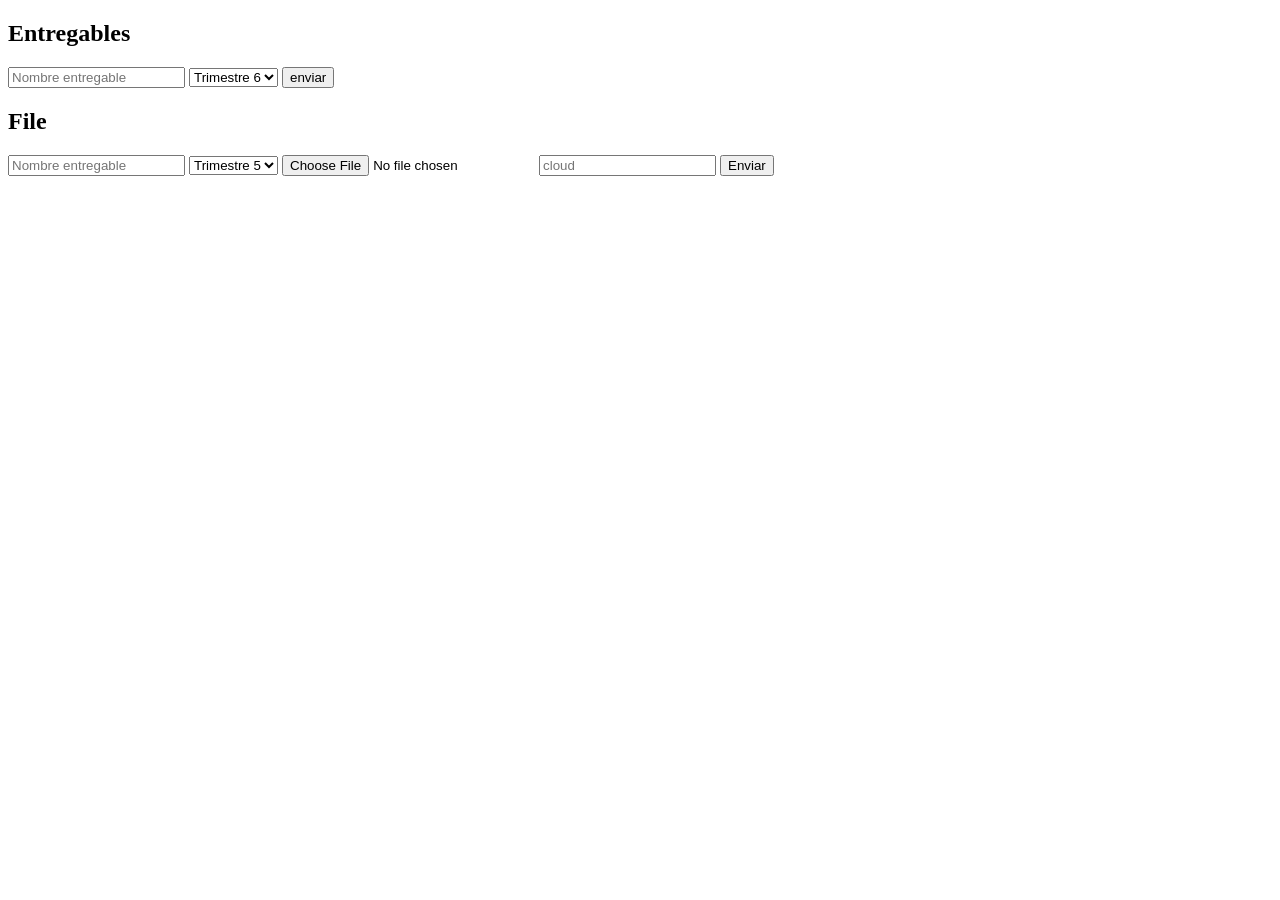
<file: files.html>
<!DOCTYPE html>
<html lang="en">
<head>
    <meta charset="UTF-8">
    <meta http-equiv="X-UA-Compatible" content="IE=edge">
    <meta name="viewport" content="width=device-width, initial-scale=1.0">
    <title>Document</title>
</head>
<body>
    <h2>Entregables</h2>
    <form action="./pres_entregable_store.php" method="post">
        <input type="text" name="entregable" id="name-entregable" placeholder="Nombre entregable">
        <select name="trim" id="trim">
            <option value="6">Trimestre 6</option>
            <option value="5">Trimestre 5</option>
            <option value="4">Trimestre 4</option>
            <option value="3">Trimestre 3</option>
            <option value="2">Trimestre 2</option>
            <option value="1">Trimestre 1</option>
        </select>
        <input type="submit" value="enviar">
    </form>
    <h2>File</h2>
    <form action="./pres_file_store.php" method="post" enctype="multipart/form-data">
        <input type="text" name="name-file" id="" placeholder="Nombre entregable">
        <select name="trim" id="trim">
            <option value="5">Trimestre 5</option>
            <option value="4" hidden>Trimestre 4</option>
            <option value="3" hidden>Trimestre 3</option>
            <option value="6">Trimestre 6</option>
            <option value="2" hidden>Trimestre 2</option>
            <option value="1" hidden>Trimestre 1</option>
        </select>
        <input type="file" name="file" id="">
        <input type="url" name="cloud" id="" placeholder="cloud">
        <input type="submit" value="Enviar">
    </form>
</body>
</html>
</file>
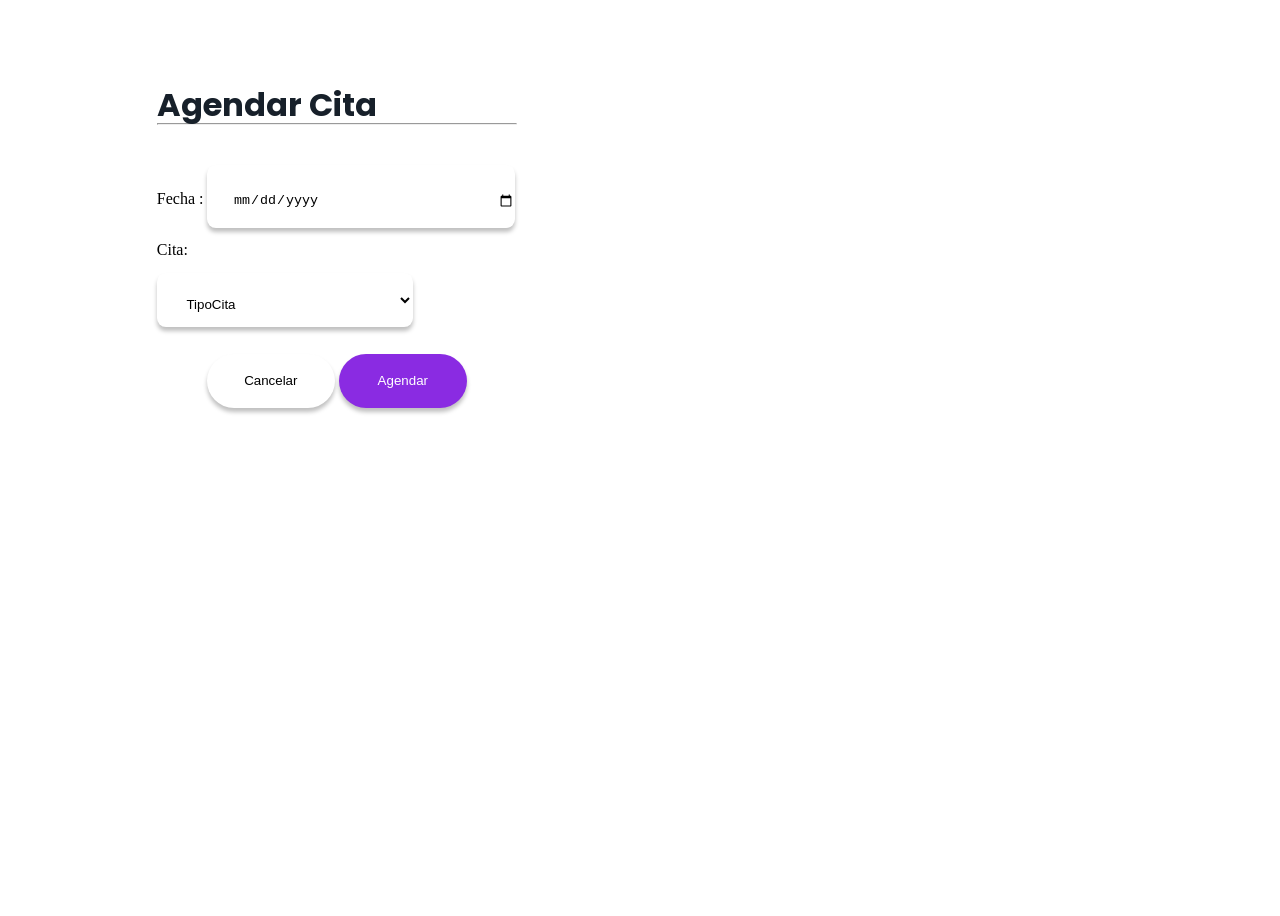
<file: vAnterior/TRIMESTRE III/V1/arca/agendar_cita.html>
<!DOCTYPE html>
<html>
<head>
    <title>Introducción formularios web</title>
    <meta charset="utf-8"/>
    <meta name="description" content="Un formulario sirve para enviar datos a otra página que los recoge para usarlos o almacenarlos."/>
    <link rel="stylesheet" href="./css/agendar_cita.css"> 
    <style>

    </style>

</head>
<body><div class="container">
        <div class="login-content">
            <form action="">
               <h2>Agendar Cita<span style="color: #483D8B; font-size: 50px;"></span></h2> 
               <hr>
               <br>
                <div class="input-div one">
                    <div class="div">
                        <label for="fecha">Fecha : <input type="date" placeholder="Fecha de radicacion"></label>
                    </div>
                    <form action="">
                    <label for="Cita">Cita:</label> 
                    <br>   
                    <select name="TipoCita" required>
                    <option value="">TipoCita</option>
                    <option value="PS">Psicologia</option>
                    <option value="CL">Control</option>
                    <option value="TP">Terapia</option>
                </select>
    <div class="contendores " style="text-align: center;">
    <input type="button" class="Btn" value="Cancelar">
    <input type="button" class="Btn2" value="Agendar">
</div>
</form>

</body>
</html>
</file>
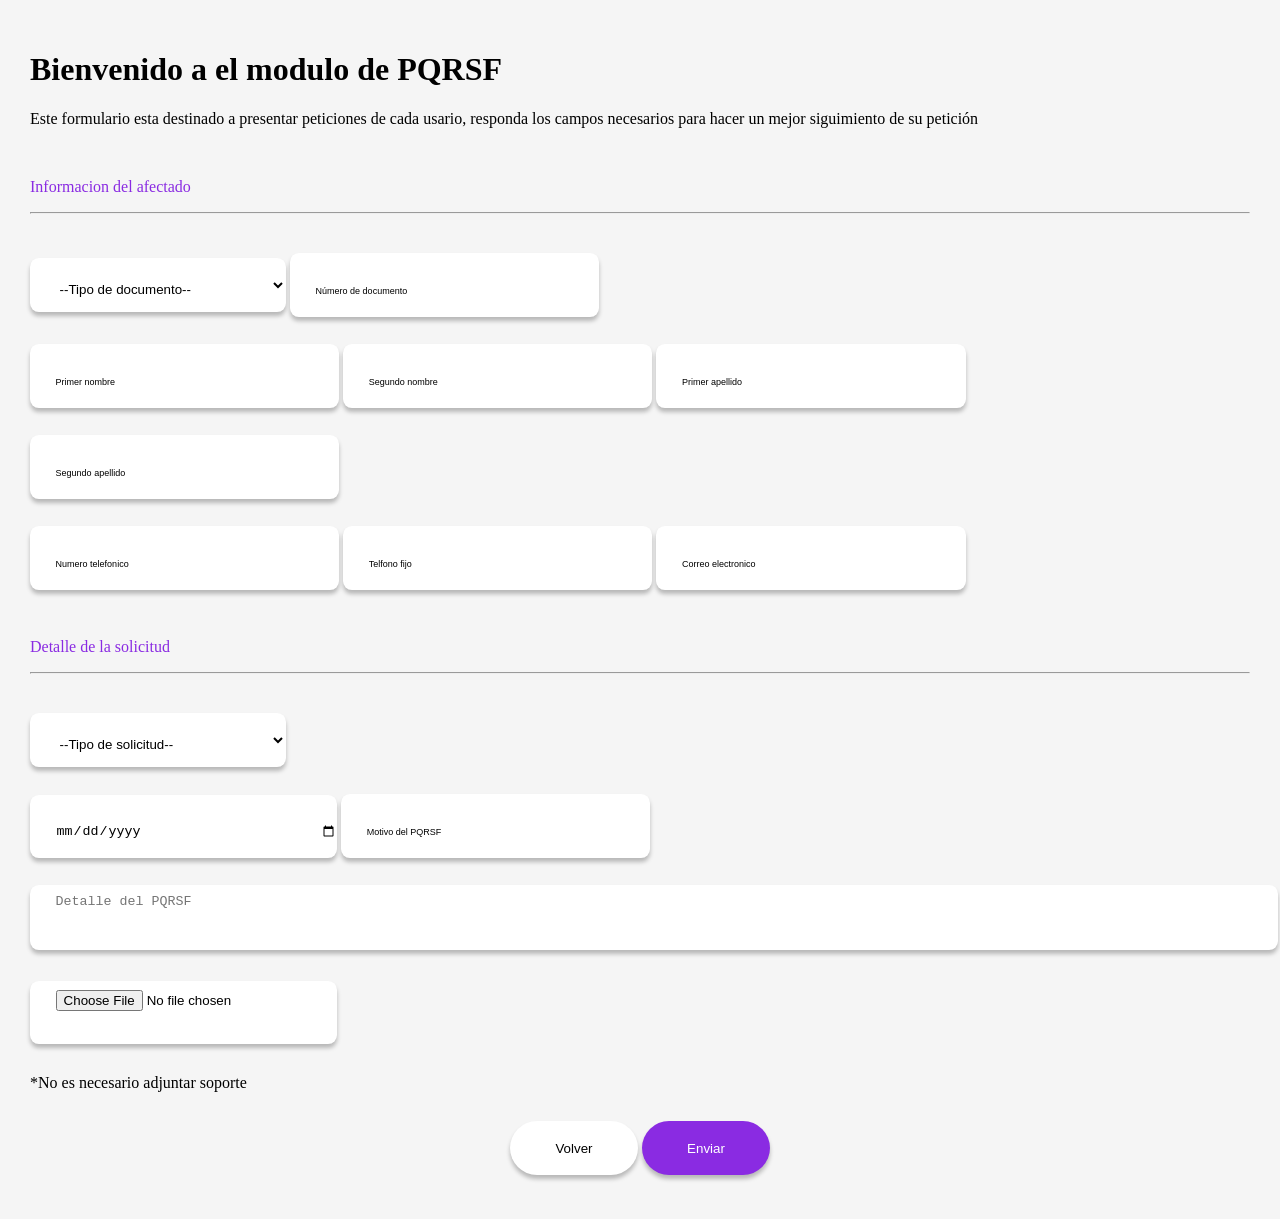
<file: vAnterior/TRIMESTRE III/V1/arca/formPqrsf.html>
<!DOCTYPE html>
<html lang="es">

<head>
    <meta charset="UTF-8">
    <meta http-equiv="X-UA-Compatible" content="IE=edge">
    <meta name="viewport" content="width=}, initial-scale=1.0">
    <title>Document</title>
    <link rel="stylesheet" href="./css/pqrs.css">
    <link rel="stylesheet" href="./css/main.css" />
    <link rel="shortcut icon" href="./assets/img/Logos/Logo TEXT.svg">
</head>

<body>
    <form method="post" action="./model/modelPqrsf.php">
        <div class="contenedor">
            <h1>Bienvenido a el modulo de PQRSF</h1>
            <p>Este formulario esta destinado a presentar peticiones de cada usario, responda los campos necesarios para hacer un mejor siguimiento de su petición</p>
            <br>
            <p class="txtColor">Informacion del afectado</p>
            <hr>
            <br>
            <div class="contendores">
                <select name="tp_documento" required>
                <option disabled selected>--Tipo de documento--</option>
                <option value="">Texto de prueba</option>
            </select>
                <input type="text" name="n_document" placeholder="Número de documento" required>
            </div>
            <div class="contendores">
                <input type="text" name="pr_name" placeholder="Primer nombre" required>
                <input type="text" name="sg_name" placeholder="Segundo nombre" required>
                <input type="text" name="pr_apellido" placeholder="Primer apellido" required>
                <input type="text" name="sg_apellido" placeholder="Segundo apellido" required>
            </div>
            <div class="contendores">
                <input type="text" name="n_telefonico" placeholder="Numero telefonico" required>
                <input type="text" name="tl_fijo" placeholder="Telfono fijo" required>
                <input type="email" name="cr_electronicos" placeholder="Correo electronico" required>
            </div>
            <br>
            <p class="txtColor">Detalle de la solicitud</p>
            <hr>
            <br>
            <div class="contendores">
                <select name="tp_solicitud" required>
                <option disabled selected>--Tipo de solicitud--</option>

                <option value=""></option>
            </select>
            </div>
            <div class="contendores">
                <input type="date" name="fc_radicacion" placeholder="Fecha de radicacion" required>
                <input type="text" name="fc_motivo" placeholder="Motivo del PQRSF" required>
            </div>
            <div class="contendores">
                <textarea rows="" cols="" name="fc_detalle" placeholder="Detalle del PQRSF" class="textArea" required></textarea>
            </div>
            <div class="contendores">
                <input type="file" name="archivo" placeholder="Adjuntar archivos*" required>
                <p>*No es necesario adjuntar soporte</p>
            </div>
            <div class="contendores" style="text-align: center;">
                <input type="button" name="Volver" class="Btn" value="Volver">
                <input type="submit" name="Enviar" class="Btn2" value="Enviar">
            </div>

        </div>
    </form>

</body>

</html>
</file>
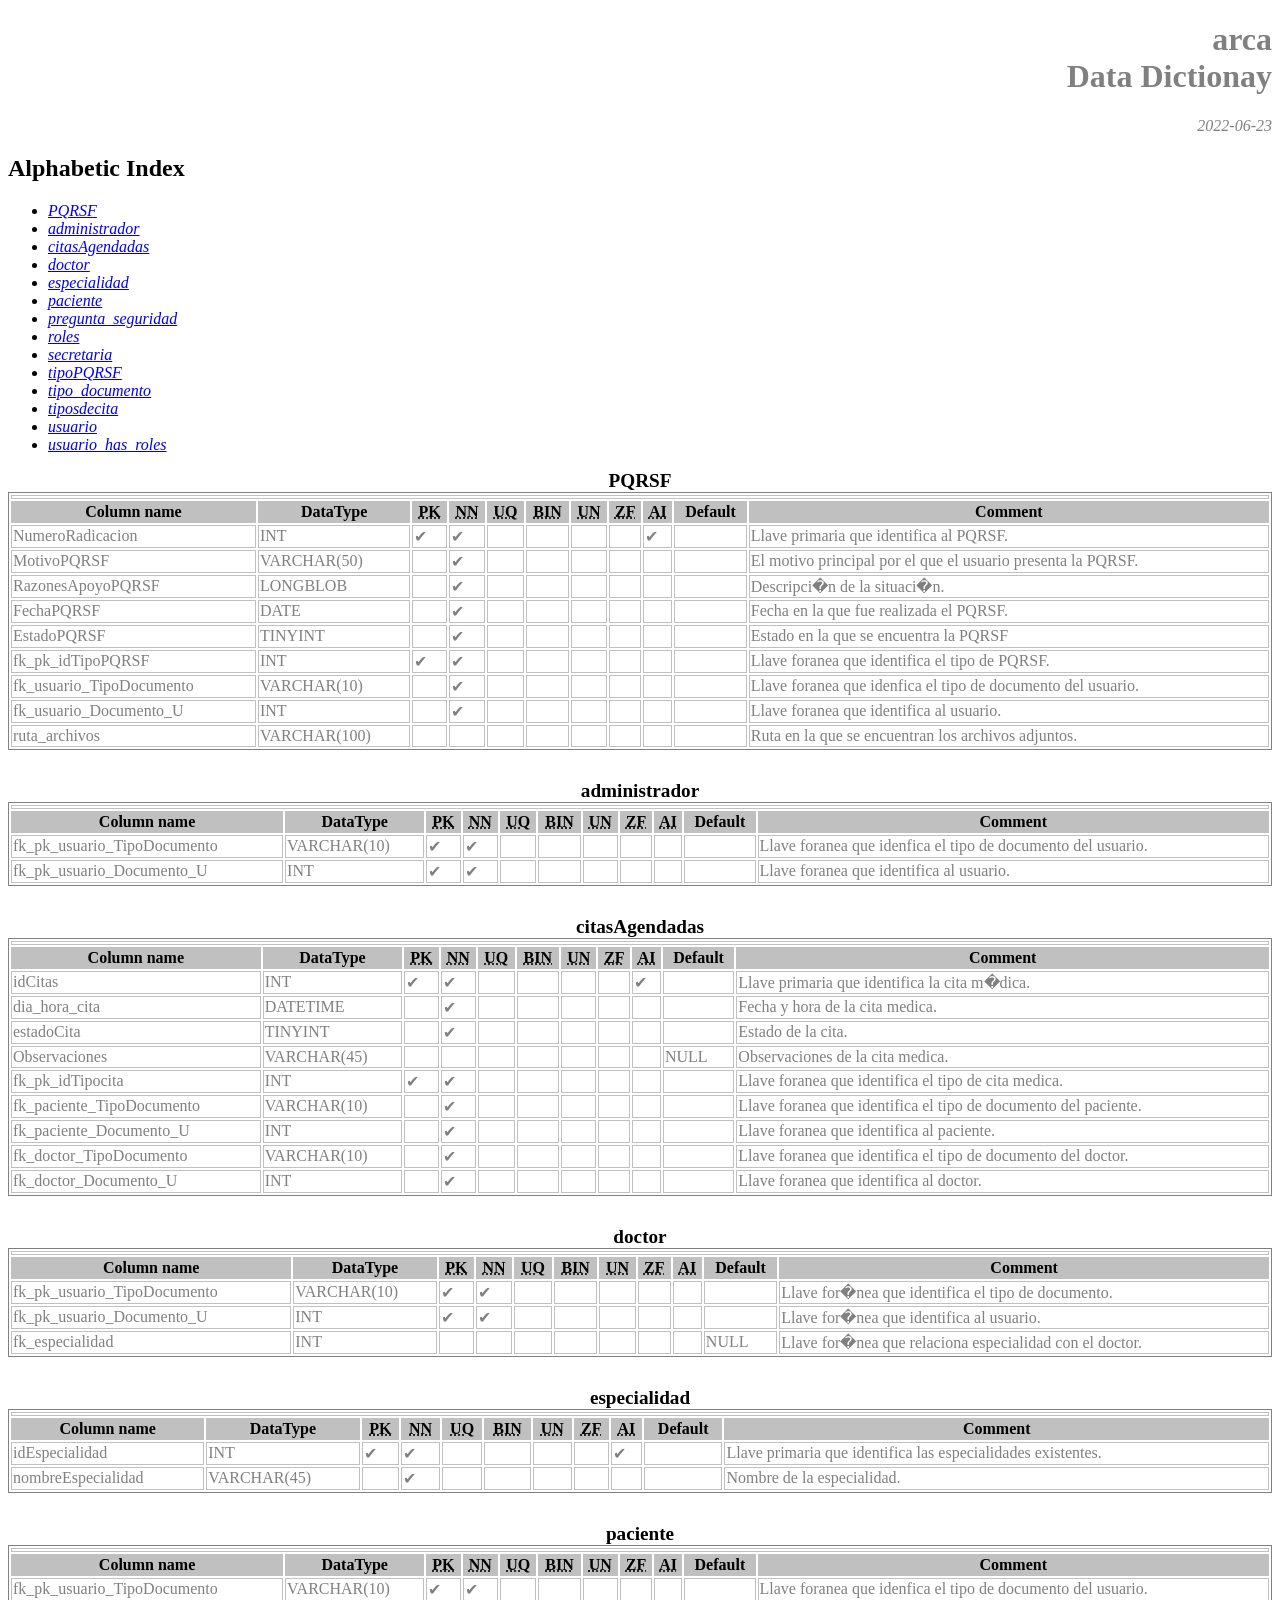
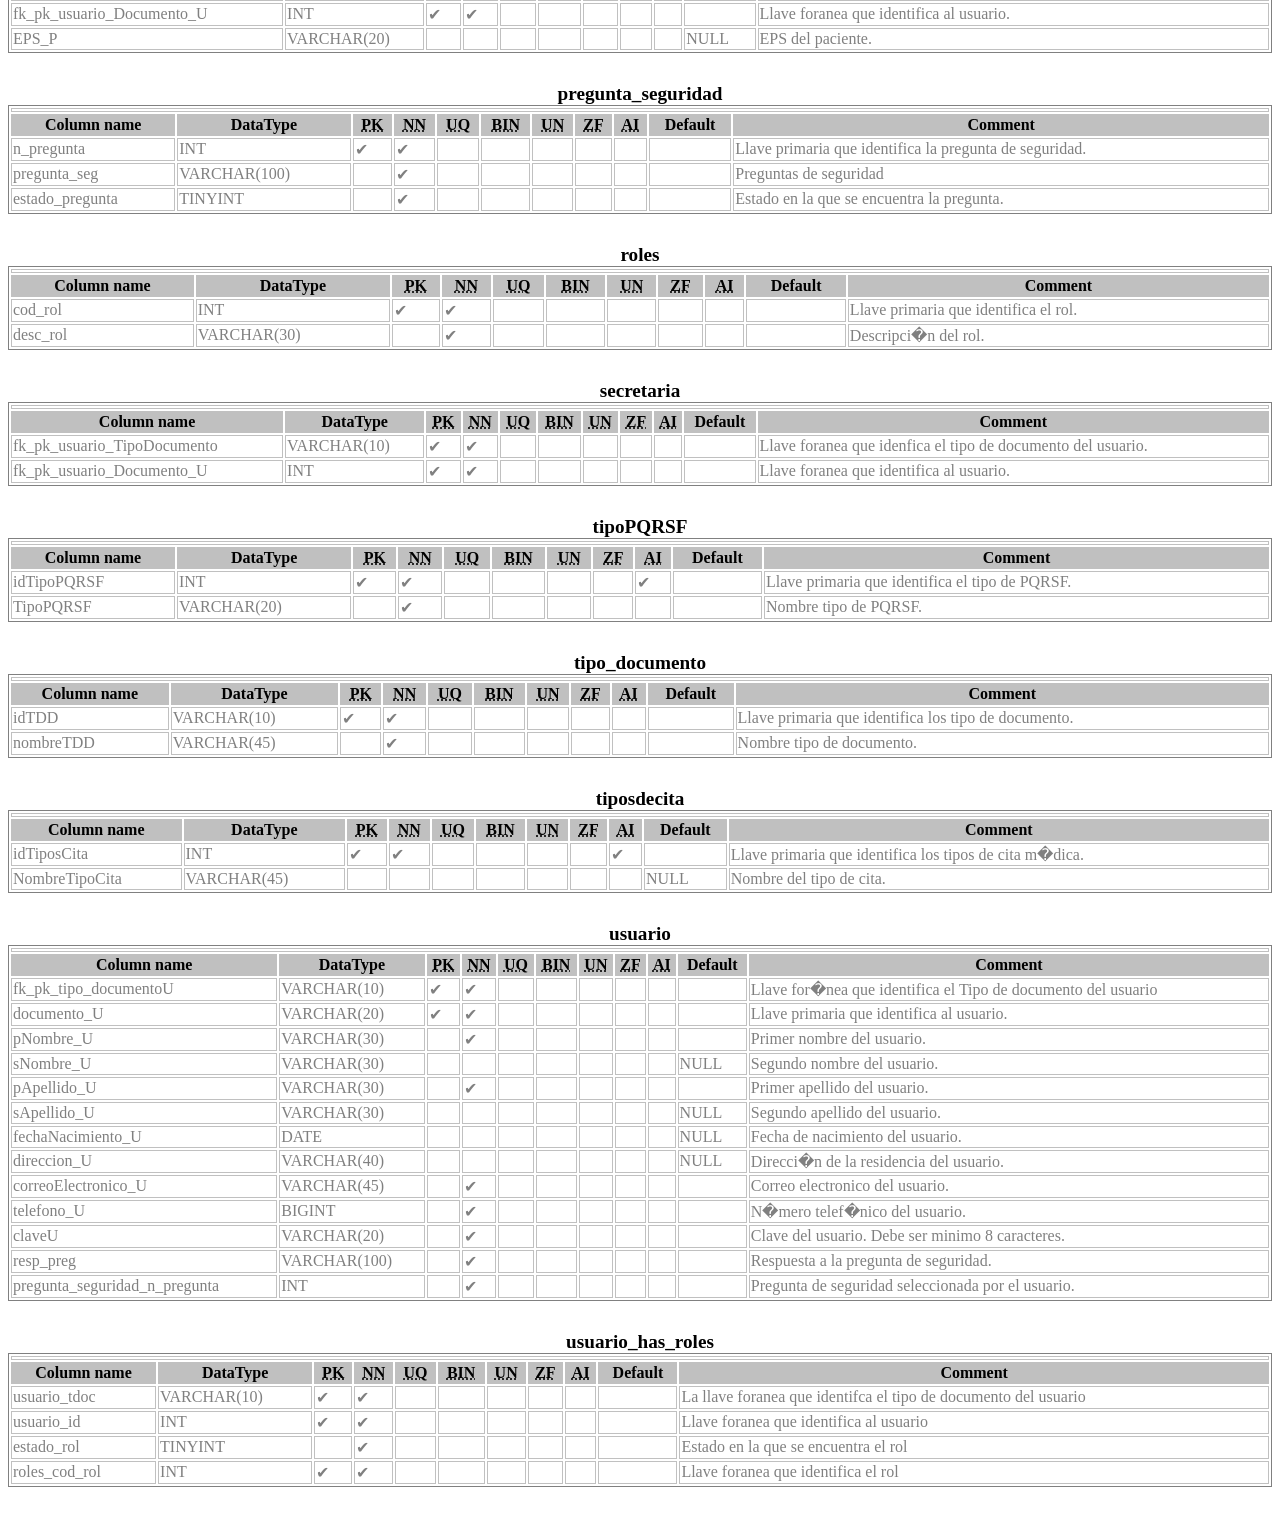
<file: vAnterior/TRIMESTRE III/V1/MODELO RELACIONAL/ARCA.html>
<!DOCTYPE html>
<html>
<head>
    <meta charset="UTF-8" />
    <meta name="author" content="WB DataDic" />
    <meta name="description" content="arca Data Dictionary." />
    <title>arca Data Dictionary</title>
    <style type="text/css">
    table{
        width: 100%;
        margin-bottom: 30px;
    }
    abbr{
        cursor: help;
    }
    table, td, th{
        border-style: solid;
        border-width: 1px;
    }
    table caption{
        font-size: 120%;
        font-weight: bold;
    }
    caption{
        color: black;
    }
    td, th{
        border-color: silver;
    }
    tr:hover{
        color: #333;
        background-color: #F2F2F2;
    }
    th{
        background-color: silver;
    }
    td{
        color: gray;
    }
    ul{
        font-style: italic;
    }
    #title-sect{
        color: gray;
        text-align: right;
    }
    .proj-desc{
        text-align: right;
    }
    </style>
</head>
<body>
<div id="title-sect">
<h1>arca<br> Data Dictionay</h1>
<p>
<em>2022-06-23</em>
</p>
<p class="proj-desc">
<em></em>
</p>
</div>
<h2>Alphabetic Index</h2>
<ul>
<li><a href='#PQRSF'>PQRSF</a></li>
<li><a href='#administrador'>administrador</a></li>
<li><a href='#citasAgendadas'>citasAgendadas</a></li>
<li><a href='#doctor'>doctor</a></li>
<li><a href='#especialidad'>especialidad</a></li>
<li><a href='#paciente'>paciente</a></li>
<li><a href='#pregunta_seguridad'>pregunta_seguridad</a></li>
<li><a href='#roles'>roles</a></li>
<li><a href='#secretaria'>secretaria</a></li>
<li><a href='#tipoPQRSF'>tipoPQRSF</a></li>
<li><a href='#tipo_documento'>tipo_documento</a></li>
<li><a href='#tiposdecita'>tiposdecita</a></li>
<li><a href='#usuario'>usuario</a></li>
<li><a href='#usuario_has_roles'>usuario_has_roles</a></li>
</ul>
<table id='PQRSF'>
<caption>PQRSF</caption>
<tr><td colspan='11'></td></tr>
<tr>
    <th>Column name</th>
    <th>DataType</th>
    <th><abbr title='Primary Key'>PK</abbr></th>
    <th><abbr title='Not Null'>NN</abbr></th>
    <th><abbr title='Unique'>UQ</abbr></th>
    <th><abbr title='Binary'>BIN</abbr></th>
    <th><abbr title='Unsigned'>UN</abbr></th>
    <th><abbr title='Zero Fill'>ZF</abbr></th>
    <th><abbr title='Auto Increment'>AI</abbr></th>
    <th>Default</th>
    <th>Comment</th>
</tr>
<tr>
    <td>NumeroRadicacion</td>
    <td>INT</td>
    <td>&#10004;</td>
    <td>&#10004;</td>
    <td>&nbsp;</td>
    <td>&nbsp;</td>
    <td>&nbsp;</td>
    <td>&nbsp;</td>
    <td>&#10004;</td>
    <td></td>
    <td>Llave primaria que identifica al PQRSF.</td>
</tr>
<tr>
    <td>MotivoPQRSF</td>
    <td>VARCHAR(50)</td>
    <td>&nbsp;</td>
    <td>&#10004;</td>
    <td>&nbsp;</td>
    <td>&nbsp;</td>
    <td>&nbsp;</td>
    <td>&nbsp;</td>
    <td class='attr'>&nbsp;</td>
    <td></td>
    <td>El motivo principal por el que el usuario presenta la PQRSF.</td>
</tr>
<tr>
    <td>RazonesApoyoPQRSF</td>
    <td>LONGBLOB</td>
    <td>&nbsp;</td>
    <td>&#10004;</td>
    <td>&nbsp;</td>
    <td>&nbsp;</td>
    <td>&nbsp;</td>
    <td>&nbsp;</td>
    <td class='attr'>&nbsp;</td>
    <td></td>
    <td>Descripci�n de la situaci�n.</td>
</tr>
<tr>
    <td>FechaPQRSF</td>
    <td>DATE</td>
    <td>&nbsp;</td>
    <td>&#10004;</td>
    <td>&nbsp;</td>
    <td>&nbsp;</td>
    <td>&nbsp;</td>
    <td>&nbsp;</td>
    <td class='attr'>&nbsp;</td>
    <td></td>
    <td>Fecha en la que fue realizada el PQRSF.</td>
</tr>
<tr>
    <td>EstadoPQRSF</td>
    <td>TINYINT</td>
    <td>&nbsp;</td>
    <td>&#10004;</td>
    <td>&nbsp;</td>
    <td>&nbsp;</td>
    <td>&nbsp;</td>
    <td>&nbsp;</td>
    <td class='attr'>&nbsp;</td>
    <td></td>
    <td>Estado en la que se encuentra la PQRSF</td>
</tr>
<tr>
    <td>fk_pk_idTipoPQRSF</td>
    <td>INT</td>
    <td>&#10004;</td>
    <td>&#10004;</td>
    <td>&nbsp;</td>
    <td>&nbsp;</td>
    <td>&nbsp;</td>
    <td>&nbsp;</td>
    <td class='attr'>&nbsp;</td>
    <td></td>
    <td>Llave foranea que identifica el tipo de PQRSF.</td>
</tr>
<tr>
    <td>fk_usuario_TipoDocumento</td>
    <td>VARCHAR(10)</td>
    <td>&nbsp;</td>
    <td>&#10004;</td>
    <td>&nbsp;</td>
    <td>&nbsp;</td>
    <td>&nbsp;</td>
    <td>&nbsp;</td>
    <td class='attr'>&nbsp;</td>
    <td></td>
    <td>Llave foranea que idenfica el tipo de documento del usuario.</td>
</tr>
<tr>
    <td>fk_usuario_Documento_U</td>
    <td>INT</td>
    <td>&nbsp;</td>
    <td>&#10004;</td>
    <td>&nbsp;</td>
    <td>&nbsp;</td>
    <td>&nbsp;</td>
    <td>&nbsp;</td>
    <td class='attr'>&nbsp;</td>
    <td></td>
    <td>Llave foranea que identifica al usuario.</td>
</tr>
<tr>
    <td>ruta_archivos</td>
    <td>VARCHAR(100)</td>
    <td>&nbsp;</td>
    <td>&nbsp;</td>
    <td>&nbsp;</td>
    <td>&nbsp;</td>
    <td>&nbsp;</td>
    <td>&nbsp;</td>
    <td class='attr'>&nbsp;</td>
    <td></td>
    <td>Ruta en la que se encuentran los archivos adjuntos.</td>
</tr>
<table id='administrador'>
<caption>administrador</caption>
<tr><td colspan='11'></td></tr>
<tr>
    <th>Column name</th>
    <th>DataType</th>
    <th><abbr title='Primary Key'>PK</abbr></th>
    <th><abbr title='Not Null'>NN</abbr></th>
    <th><abbr title='Unique'>UQ</abbr></th>
    <th><abbr title='Binary'>BIN</abbr></th>
    <th><abbr title='Unsigned'>UN</abbr></th>
    <th><abbr title='Zero Fill'>ZF</abbr></th>
    <th><abbr title='Auto Increment'>AI</abbr></th>
    <th>Default</th>
    <th>Comment</th>
</tr>
<tr>
    <td>fk_pk_usuario_TipoDocumento</td>
    <td>VARCHAR(10)</td>
    <td>&#10004;</td>
    <td>&#10004;</td>
    <td>&nbsp;</td>
    <td>&nbsp;</td>
    <td>&nbsp;</td>
    <td>&nbsp;</td>
    <td class='attr'>&nbsp;</td>
    <td></td>
    <td>Llave foranea que idenfica el tipo de documento del usuario.</td>
</tr>
<tr>
    <td>fk_pk_usuario_Documento_U</td>
    <td>INT</td>
    <td>&#10004;</td>
    <td>&#10004;</td>
    <td>&nbsp;</td>
    <td>&nbsp;</td>
    <td>&nbsp;</td>
    <td>&nbsp;</td>
    <td class='attr'>&nbsp;</td>
    <td></td>
    <td>Llave foranea que identifica al usuario.</td>
</tr>
<table id='citasAgendadas'>
<caption>citasAgendadas</caption>
<tr><td colspan='11'></td></tr>
<tr>
    <th>Column name</th>
    <th>DataType</th>
    <th><abbr title='Primary Key'>PK</abbr></th>
    <th><abbr title='Not Null'>NN</abbr></th>
    <th><abbr title='Unique'>UQ</abbr></th>
    <th><abbr title='Binary'>BIN</abbr></th>
    <th><abbr title='Unsigned'>UN</abbr></th>
    <th><abbr title='Zero Fill'>ZF</abbr></th>
    <th><abbr title='Auto Increment'>AI</abbr></th>
    <th>Default</th>
    <th>Comment</th>
</tr>
<tr>
    <td>idCitas</td>
    <td>INT</td>
    <td>&#10004;</td>
    <td>&#10004;</td>
    <td>&nbsp;</td>
    <td>&nbsp;</td>
    <td>&nbsp;</td>
    <td>&nbsp;</td>
    <td>&#10004;</td>
    <td></td>
    <td>Llave primaria que identifica la cita m�dica.</td>
</tr>
<tr>
    <td>dia_hora_cita</td>
    <td>DATETIME</td>
    <td>&nbsp;</td>
    <td>&#10004;</td>
    <td>&nbsp;</td>
    <td>&nbsp;</td>
    <td>&nbsp;</td>
    <td>&nbsp;</td>
    <td class='attr'>&nbsp;</td>
    <td></td>
    <td>Fecha y hora de la cita medica.</td>
</tr>
<tr>
    <td>estadoCita</td>
    <td>TINYINT</td>
    <td>&nbsp;</td>
    <td>&#10004;</td>
    <td>&nbsp;</td>
    <td>&nbsp;</td>
    <td>&nbsp;</td>
    <td>&nbsp;</td>
    <td class='attr'>&nbsp;</td>
    <td></td>
    <td>Estado de la cita. </td>
</tr>
<tr>
    <td>Observaciones</td>
    <td>VARCHAR(45)</td>
    <td>&nbsp;</td>
    <td>&nbsp;</td>
    <td>&nbsp;</td>
    <td>&nbsp;</td>
    <td>&nbsp;</td>
    <td>&nbsp;</td>
    <td class='attr'>&nbsp;</td>
    <td>NULL</td>
    <td>Observaciones de la cita medica.</td>
</tr>
<tr>
    <td>fk_pk_idTipocita</td>
    <td>INT</td>
    <td>&#10004;</td>
    <td>&#10004;</td>
    <td>&nbsp;</td>
    <td>&nbsp;</td>
    <td>&nbsp;</td>
    <td>&nbsp;</td>
    <td class='attr'>&nbsp;</td>
    <td></td>
    <td>Llave foranea que identifica el tipo de cita medica.</td>
</tr>
<tr>
    <td>fk_paciente_TipoDocumento</td>
    <td>VARCHAR(10)</td>
    <td>&nbsp;</td>
    <td>&#10004;</td>
    <td>&nbsp;</td>
    <td>&nbsp;</td>
    <td>&nbsp;</td>
    <td>&nbsp;</td>
    <td class='attr'>&nbsp;</td>
    <td></td>
    <td>Llave foranea que identifica el tipo de documento del paciente.</td>
</tr>
<tr>
    <td>fk_paciente_Documento_U</td>
    <td>INT</td>
    <td>&nbsp;</td>
    <td>&#10004;</td>
    <td>&nbsp;</td>
    <td>&nbsp;</td>
    <td>&nbsp;</td>
    <td>&nbsp;</td>
    <td class='attr'>&nbsp;</td>
    <td></td>
    <td>Llave foranea que identifica al paciente.</td>
</tr>
<tr>
    <td>fk_doctor_TipoDocumento</td>
    <td>VARCHAR(10)</td>
    <td>&nbsp;</td>
    <td>&#10004;</td>
    <td>&nbsp;</td>
    <td>&nbsp;</td>
    <td>&nbsp;</td>
    <td>&nbsp;</td>
    <td class='attr'>&nbsp;</td>
    <td></td>
    <td>Llave foranea que identifica el tipo de documento del doctor.</td>
</tr>
<tr>
    <td>fk_doctor_Documento_U</td>
    <td>INT</td>
    <td>&nbsp;</td>
    <td>&#10004;</td>
    <td>&nbsp;</td>
    <td>&nbsp;</td>
    <td>&nbsp;</td>
    <td>&nbsp;</td>
    <td class='attr'>&nbsp;</td>
    <td></td>
    <td>Llave foranea que identifica al doctor.</td>
</tr>
<table id='doctor'>
<caption>doctor</caption>
<tr><td colspan='11'></td></tr>
<tr>
    <th>Column name</th>
    <th>DataType</th>
    <th><abbr title='Primary Key'>PK</abbr></th>
    <th><abbr title='Not Null'>NN</abbr></th>
    <th><abbr title='Unique'>UQ</abbr></th>
    <th><abbr title='Binary'>BIN</abbr></th>
    <th><abbr title='Unsigned'>UN</abbr></th>
    <th><abbr title='Zero Fill'>ZF</abbr></th>
    <th><abbr title='Auto Increment'>AI</abbr></th>
    <th>Default</th>
    <th>Comment</th>
</tr>
<tr>
    <td>fk_pk_usuario_TipoDocumento</td>
    <td>VARCHAR(10)</td>
    <td>&#10004;</td>
    <td>&#10004;</td>
    <td>&nbsp;</td>
    <td>&nbsp;</td>
    <td>&nbsp;</td>
    <td>&nbsp;</td>
    <td class='attr'>&nbsp;</td>
    <td></td>
    <td>Llave for�nea que identifica el tipo de documento.</td>
</tr>
<tr>
    <td>fk_pk_usuario_Documento_U</td>
    <td>INT</td>
    <td>&#10004;</td>
    <td>&#10004;</td>
    <td>&nbsp;</td>
    <td>&nbsp;</td>
    <td>&nbsp;</td>
    <td>&nbsp;</td>
    <td class='attr'>&nbsp;</td>
    <td></td>
    <td>Llave for�nea que identifica al usuario.</td>
</tr>
<tr>
    <td>fk_especialidad</td>
    <td>INT</td>
    <td>&nbsp;</td>
    <td>&nbsp;</td>
    <td>&nbsp;</td>
    <td>&nbsp;</td>
    <td>&nbsp;</td>
    <td>&nbsp;</td>
    <td class='attr'>&nbsp;</td>
    <td>NULL</td>
    <td>Llave for�nea que relaciona especialidad con el doctor.</td>
</tr>
<table id='especialidad'>
<caption>especialidad</caption>
<tr><td colspan='11'></td></tr>
<tr>
    <th>Column name</th>
    <th>DataType</th>
    <th><abbr title='Primary Key'>PK</abbr></th>
    <th><abbr title='Not Null'>NN</abbr></th>
    <th><abbr title='Unique'>UQ</abbr></th>
    <th><abbr title='Binary'>BIN</abbr></th>
    <th><abbr title='Unsigned'>UN</abbr></th>
    <th><abbr title='Zero Fill'>ZF</abbr></th>
    <th><abbr title='Auto Increment'>AI</abbr></th>
    <th>Default</th>
    <th>Comment</th>
</tr>
<tr>
    <td>idEspecialidad</td>
    <td>INT</td>
    <td>&#10004;</td>
    <td>&#10004;</td>
    <td>&nbsp;</td>
    <td>&nbsp;</td>
    <td>&nbsp;</td>
    <td>&nbsp;</td>
    <td>&#10004;</td>
    <td></td>
    <td>Llave primaria que identifica las especialidades existentes.</td>
</tr>
<tr>
    <td>nombreEspecialidad</td>
    <td>VARCHAR(45)</td>
    <td>&nbsp;</td>
    <td>&#10004;</td>
    <td>&nbsp;</td>
    <td>&nbsp;</td>
    <td>&nbsp;</td>
    <td>&nbsp;</td>
    <td class='attr'>&nbsp;</td>
    <td></td>
    <td>Nombre de la especialidad.</td>
</tr>
<table id='paciente'>
<caption>paciente</caption>
<tr><td colspan='11'></td></tr>
<tr>
    <th>Column name</th>
    <th>DataType</th>
    <th><abbr title='Primary Key'>PK</abbr></th>
    <th><abbr title='Not Null'>NN</abbr></th>
    <th><abbr title='Unique'>UQ</abbr></th>
    <th><abbr title='Binary'>BIN</abbr></th>
    <th><abbr title='Unsigned'>UN</abbr></th>
    <th><abbr title='Zero Fill'>ZF</abbr></th>
    <th><abbr title='Auto Increment'>AI</abbr></th>
    <th>Default</th>
    <th>Comment</th>
</tr>
<tr>
    <td>fk_pk_usuario_TipoDocumento</td>
    <td>VARCHAR(10)</td>
    <td>&#10004;</td>
    <td>&#10004;</td>
    <td>&nbsp;</td>
    <td>&nbsp;</td>
    <td>&nbsp;</td>
    <td>&nbsp;</td>
    <td class='attr'>&nbsp;</td>
    <td></td>
    <td>Llave foranea que idenfica el tipo de documento del usuario.</td>
</tr>
<tr>
    <td>fk_pk_usuario_Documento_U</td>
    <td>INT</td>
    <td>&#10004;</td>
    <td>&#10004;</td>
    <td>&nbsp;</td>
    <td>&nbsp;</td>
    <td>&nbsp;</td>
    <td>&nbsp;</td>
    <td class='attr'>&nbsp;</td>
    <td></td>
    <td>Llave foranea que identifica al usuario.</td>
</tr>
<tr>
    <td>EPS_P</td>
    <td>VARCHAR(20)</td>
    <td>&nbsp;</td>
    <td>&nbsp;</td>
    <td>&nbsp;</td>
    <td>&nbsp;</td>
    <td>&nbsp;</td>
    <td>&nbsp;</td>
    <td class='attr'>&nbsp;</td>
    <td>NULL</td>
    <td>EPS del paciente.</td>
</tr>
<table id='pregunta_seguridad'>
<caption>pregunta_seguridad</caption>
<tr><td colspan='11'></td></tr>
<tr>
    <th>Column name</th>
    <th>DataType</th>
    <th><abbr title='Primary Key'>PK</abbr></th>
    <th><abbr title='Not Null'>NN</abbr></th>
    <th><abbr title='Unique'>UQ</abbr></th>
    <th><abbr title='Binary'>BIN</abbr></th>
    <th><abbr title='Unsigned'>UN</abbr></th>
    <th><abbr title='Zero Fill'>ZF</abbr></th>
    <th><abbr title='Auto Increment'>AI</abbr></th>
    <th>Default</th>
    <th>Comment</th>
</tr>
<tr>
    <td>n_pregunta</td>
    <td>INT</td>
    <td>&#10004;</td>
    <td>&#10004;</td>
    <td>&nbsp;</td>
    <td>&nbsp;</td>
    <td>&nbsp;</td>
    <td>&nbsp;</td>
    <td class='attr'>&nbsp;</td>
    <td></td>
    <td>Llave primaria que identifica la pregunta de seguridad.</td>
</tr>
<tr>
    <td>pregunta_seg</td>
    <td>VARCHAR(100)</td>
    <td>&nbsp;</td>
    <td>&#10004;</td>
    <td>&nbsp;</td>
    <td>&nbsp;</td>
    <td>&nbsp;</td>
    <td>&nbsp;</td>
    <td class='attr'>&nbsp;</td>
    <td></td>
    <td>Preguntas de seguridad</td>
</tr>
<tr>
    <td>estado_pregunta</td>
    <td>TINYINT</td>
    <td>&nbsp;</td>
    <td>&#10004;</td>
    <td>&nbsp;</td>
    <td>&nbsp;</td>
    <td>&nbsp;</td>
    <td>&nbsp;</td>
    <td class='attr'>&nbsp;</td>
    <td></td>
    <td>Estado en la que se encuentra la pregunta.</td>
</tr>
<table id='roles'>
<caption>roles</caption>
<tr><td colspan='11'></td></tr>
<tr>
    <th>Column name</th>
    <th>DataType</th>
    <th><abbr title='Primary Key'>PK</abbr></th>
    <th><abbr title='Not Null'>NN</abbr></th>
    <th><abbr title='Unique'>UQ</abbr></th>
    <th><abbr title='Binary'>BIN</abbr></th>
    <th><abbr title='Unsigned'>UN</abbr></th>
    <th><abbr title='Zero Fill'>ZF</abbr></th>
    <th><abbr title='Auto Increment'>AI</abbr></th>
    <th>Default</th>
    <th>Comment</th>
</tr>
<tr>
    <td>cod_rol</td>
    <td>INT</td>
    <td>&#10004;</td>
    <td>&#10004;</td>
    <td>&nbsp;</td>
    <td>&nbsp;</td>
    <td>&nbsp;</td>
    <td>&nbsp;</td>
    <td class='attr'>&nbsp;</td>
    <td></td>
    <td>Llave primaria que identifica el rol.</td>
</tr>
<tr>
    <td>desc_rol</td>
    <td>VARCHAR(30)</td>
    <td>&nbsp;</td>
    <td>&#10004;</td>
    <td>&nbsp;</td>
    <td>&nbsp;</td>
    <td>&nbsp;</td>
    <td>&nbsp;</td>
    <td class='attr'>&nbsp;</td>
    <td></td>
    <td>Descripci�n del rol.</td>
</tr>
<table id='secretaria'>
<caption>secretaria</caption>
<tr><td colspan='11'></td></tr>
<tr>
    <th>Column name</th>
    <th>DataType</th>
    <th><abbr title='Primary Key'>PK</abbr></th>
    <th><abbr title='Not Null'>NN</abbr></th>
    <th><abbr title='Unique'>UQ</abbr></th>
    <th><abbr title='Binary'>BIN</abbr></th>
    <th><abbr title='Unsigned'>UN</abbr></th>
    <th><abbr title='Zero Fill'>ZF</abbr></th>
    <th><abbr title='Auto Increment'>AI</abbr></th>
    <th>Default</th>
    <th>Comment</th>
</tr>
<tr>
    <td>fk_pk_usuario_TipoDocumento</td>
    <td>VARCHAR(10)</td>
    <td>&#10004;</td>
    <td>&#10004;</td>
    <td>&nbsp;</td>
    <td>&nbsp;</td>
    <td>&nbsp;</td>
    <td>&nbsp;</td>
    <td class='attr'>&nbsp;</td>
    <td></td>
    <td>Llave foranea que idenfica el tipo de documento del usuario.</td>
</tr>
<tr>
    <td>fk_pk_usuario_Documento_U</td>
    <td>INT</td>
    <td>&#10004;</td>
    <td>&#10004;</td>
    <td>&nbsp;</td>
    <td>&nbsp;</td>
    <td>&nbsp;</td>
    <td>&nbsp;</td>
    <td class='attr'>&nbsp;</td>
    <td></td>
    <td>Llave foranea que identifica al usuario.</td>
</tr>
<table id='tipoPQRSF'>
<caption>tipoPQRSF</caption>
<tr><td colspan='11'></td></tr>
<tr>
    <th>Column name</th>
    <th>DataType</th>
    <th><abbr title='Primary Key'>PK</abbr></th>
    <th><abbr title='Not Null'>NN</abbr></th>
    <th><abbr title='Unique'>UQ</abbr></th>
    <th><abbr title='Binary'>BIN</abbr></th>
    <th><abbr title='Unsigned'>UN</abbr></th>
    <th><abbr title='Zero Fill'>ZF</abbr></th>
    <th><abbr title='Auto Increment'>AI</abbr></th>
    <th>Default</th>
    <th>Comment</th>
</tr>
<tr>
    <td>idTipoPQRSF</td>
    <td>INT</td>
    <td>&#10004;</td>
    <td>&#10004;</td>
    <td>&nbsp;</td>
    <td>&nbsp;</td>
    <td>&nbsp;</td>
    <td>&nbsp;</td>
    <td>&#10004;</td>
    <td></td>
    <td>Llave primaria que identifica el tipo de PQRSF.</td>
</tr>
<tr>
    <td>TipoPQRSF</td>
    <td>VARCHAR(20)</td>
    <td>&nbsp;</td>
    <td>&#10004;</td>
    <td>&nbsp;</td>
    <td>&nbsp;</td>
    <td>&nbsp;</td>
    <td>&nbsp;</td>
    <td class='attr'>&nbsp;</td>
    <td></td>
    <td>Nombre tipo de PQRSF.</td>
</tr>
<table id='tipo_documento'>
<caption>tipo_documento</caption>
<tr><td colspan='11'></td></tr>
<tr>
    <th>Column name</th>
    <th>DataType</th>
    <th><abbr title='Primary Key'>PK</abbr></th>
    <th><abbr title='Not Null'>NN</abbr></th>
    <th><abbr title='Unique'>UQ</abbr></th>
    <th><abbr title='Binary'>BIN</abbr></th>
    <th><abbr title='Unsigned'>UN</abbr></th>
    <th><abbr title='Zero Fill'>ZF</abbr></th>
    <th><abbr title='Auto Increment'>AI</abbr></th>
    <th>Default</th>
    <th>Comment</th>
</tr>
<tr>
    <td>idTDD</td>
    <td>VARCHAR(10)</td>
    <td>&#10004;</td>
    <td>&#10004;</td>
    <td>&nbsp;</td>
    <td>&nbsp;</td>
    <td>&nbsp;</td>
    <td>&nbsp;</td>
    <td class='attr'>&nbsp;</td>
    <td></td>
    <td>Llave primaria que identifica los tipo de documento.</td>
</tr>
<tr>
    <td>nombreTDD</td>
    <td>VARCHAR(45)</td>
    <td>&nbsp;</td>
    <td>&#10004;</td>
    <td>&nbsp;</td>
    <td>&nbsp;</td>
    <td>&nbsp;</td>
    <td>&nbsp;</td>
    <td class='attr'>&nbsp;</td>
    <td></td>
    <td>Nombre tipo de documento.
</td>
</tr>
<table id='tiposdecita'>
<caption>tiposdecita</caption>
<tr><td colspan='11'></td></tr>
<tr>
    <th>Column name</th>
    <th>DataType</th>
    <th><abbr title='Primary Key'>PK</abbr></th>
    <th><abbr title='Not Null'>NN</abbr></th>
    <th><abbr title='Unique'>UQ</abbr></th>
    <th><abbr title='Binary'>BIN</abbr></th>
    <th><abbr title='Unsigned'>UN</abbr></th>
    <th><abbr title='Zero Fill'>ZF</abbr></th>
    <th><abbr title='Auto Increment'>AI</abbr></th>
    <th>Default</th>
    <th>Comment</th>
</tr>
<tr>
    <td>idTiposCita</td>
    <td>INT</td>
    <td>&#10004;</td>
    <td>&#10004;</td>
    <td>&nbsp;</td>
    <td>&nbsp;</td>
    <td>&nbsp;</td>
    <td>&nbsp;</td>
    <td>&#10004;</td>
    <td></td>
    <td>Llave primaria que identifica los tipos de cita m�dica.</td>
</tr>
<tr>
    <td>NombreTipoCita</td>
    <td>VARCHAR(45)</td>
    <td>&nbsp;</td>
    <td>&nbsp;</td>
    <td>&nbsp;</td>
    <td>&nbsp;</td>
    <td>&nbsp;</td>
    <td>&nbsp;</td>
    <td class='attr'>&nbsp;</td>
    <td>NULL</td>
    <td>Nombre del tipo de cita.</td>
</tr>
<table id='usuario'>
<caption>usuario</caption>
<tr><td colspan='11'></td></tr>
<tr>
    <th>Column name</th>
    <th>DataType</th>
    <th><abbr title='Primary Key'>PK</abbr></th>
    <th><abbr title='Not Null'>NN</abbr></th>
    <th><abbr title='Unique'>UQ</abbr></th>
    <th><abbr title='Binary'>BIN</abbr></th>
    <th><abbr title='Unsigned'>UN</abbr></th>
    <th><abbr title='Zero Fill'>ZF</abbr></th>
    <th><abbr title='Auto Increment'>AI</abbr></th>
    <th>Default</th>
    <th>Comment</th>
</tr>
<tr>
    <td>fk_pk_tipo_documentoU</td>
    <td>VARCHAR(10)</td>
    <td>&#10004;</td>
    <td>&#10004;</td>
    <td>&nbsp;</td>
    <td>&nbsp;</td>
    <td>&nbsp;</td>
    <td>&nbsp;</td>
    <td class='attr'>&nbsp;</td>
    <td></td>
    <td>Llave for�nea que identifica el Tipo de documento del usuario
</td>
</tr>
<tr>
    <td>documento_U</td>
    <td>VARCHAR(20)</td>
    <td>&#10004;</td>
    <td>&#10004;</td>
    <td>&nbsp;</td>
    <td>&nbsp;</td>
    <td>&nbsp;</td>
    <td>&nbsp;</td>
    <td class='attr'>&nbsp;</td>
    <td></td>
    <td>Llave primaria que identifica al usuario.</td>
</tr>
<tr>
    <td>pNombre_U</td>
    <td>VARCHAR(30)</td>
    <td>&nbsp;</td>
    <td>&#10004;</td>
    <td>&nbsp;</td>
    <td>&nbsp;</td>
    <td>&nbsp;</td>
    <td>&nbsp;</td>
    <td class='attr'>&nbsp;</td>
    <td></td>
    <td>Primer nombre del usuario.</td>
</tr>
<tr>
    <td>sNombre_U</td>
    <td>VARCHAR(30)</td>
    <td>&nbsp;</td>
    <td>&nbsp;</td>
    <td>&nbsp;</td>
    <td>&nbsp;</td>
    <td>&nbsp;</td>
    <td>&nbsp;</td>
    <td class='attr'>&nbsp;</td>
    <td>NULL</td>
    <td>Segundo nombre del usuario.</td>
</tr>
<tr>
    <td>pApellido_U</td>
    <td>VARCHAR(30)</td>
    <td>&nbsp;</td>
    <td>&#10004;</td>
    <td>&nbsp;</td>
    <td>&nbsp;</td>
    <td>&nbsp;</td>
    <td>&nbsp;</td>
    <td class='attr'>&nbsp;</td>
    <td></td>
    <td>Primer apellido del usuario.</td>
</tr>
<tr>
    <td>sApellido_U</td>
    <td>VARCHAR(30)</td>
    <td>&nbsp;</td>
    <td>&nbsp;</td>
    <td>&nbsp;</td>
    <td>&nbsp;</td>
    <td>&nbsp;</td>
    <td>&nbsp;</td>
    <td class='attr'>&nbsp;</td>
    <td>NULL</td>
    <td>Segundo apellido del usuario.</td>
</tr>
<tr>
    <td>fechaNacimiento_U</td>
    <td>DATE</td>
    <td>&nbsp;</td>
    <td>&nbsp;</td>
    <td>&nbsp;</td>
    <td>&nbsp;</td>
    <td>&nbsp;</td>
    <td>&nbsp;</td>
    <td class='attr'>&nbsp;</td>
    <td>NULL</td>
    <td>Fecha de nacimiento del usuario.</td>
</tr>
<tr>
    <td>direccion_U</td>
    <td>VARCHAR(40)</td>
    <td>&nbsp;</td>
    <td>&nbsp;</td>
    <td>&nbsp;</td>
    <td>&nbsp;</td>
    <td>&nbsp;</td>
    <td>&nbsp;</td>
    <td class='attr'>&nbsp;</td>
    <td>NULL</td>
    <td>Direcci�n de la residencia del usuario.</td>
</tr>
<tr>
    <td>correoElectronico_U</td>
    <td>VARCHAR(45)</td>
    <td>&nbsp;</td>
    <td>&#10004;</td>
    <td>&nbsp;</td>
    <td>&nbsp;</td>
    <td>&nbsp;</td>
    <td>&nbsp;</td>
    <td class='attr'>&nbsp;</td>
    <td></td>
    <td>Correo electronico del usuario.</td>
</tr>
<tr>
    <td>telefono_U</td>
    <td>BIGINT</td>
    <td>&nbsp;</td>
    <td>&#10004;</td>
    <td>&nbsp;</td>
    <td>&nbsp;</td>
    <td>&nbsp;</td>
    <td>&nbsp;</td>
    <td class='attr'>&nbsp;</td>
    <td></td>
    <td>N�mero telef�nico del usuario.</td>
</tr>
<tr>
    <td>claveU</td>
    <td>VARCHAR(20)</td>
    <td>&nbsp;</td>
    <td>&#10004;</td>
    <td>&nbsp;</td>
    <td>&nbsp;</td>
    <td>&nbsp;</td>
    <td>&nbsp;</td>
    <td class='attr'>&nbsp;</td>
    <td></td>
    <td>Clave del usuario. Debe ser minimo 8 caracteres.</td>
</tr>
<tr>
    <td>resp_preg</td>
    <td>VARCHAR(100)</td>
    <td>&nbsp;</td>
    <td>&#10004;</td>
    <td>&nbsp;</td>
    <td>&nbsp;</td>
    <td>&nbsp;</td>
    <td>&nbsp;</td>
    <td class='attr'>&nbsp;</td>
    <td></td>
    <td>Respuesta a la pregunta de seguridad.</td>
</tr>
<tr>
    <td>pregunta_seguridad_n_pregunta</td>
    <td>INT</td>
    <td>&nbsp;</td>
    <td>&#10004;</td>
    <td>&nbsp;</td>
    <td>&nbsp;</td>
    <td>&nbsp;</td>
    <td>&nbsp;</td>
    <td class='attr'>&nbsp;</td>
    <td></td>
    <td>Pregunta de seguridad seleccionada por el usuario.</td>
</tr>
<table id='usuario_has_roles'>
<caption>usuario_has_roles</caption>
<tr><td colspan='11'></td></tr>
<tr>
    <th>Column name</th>
    <th>DataType</th>
    <th><abbr title='Primary Key'>PK</abbr></th>
    <th><abbr title='Not Null'>NN</abbr></th>
    <th><abbr title='Unique'>UQ</abbr></th>
    <th><abbr title='Binary'>BIN</abbr></th>
    <th><abbr title='Unsigned'>UN</abbr></th>
    <th><abbr title='Zero Fill'>ZF</abbr></th>
    <th><abbr title='Auto Increment'>AI</abbr></th>
    <th>Default</th>
    <th>Comment</th>
</tr>
<tr>
    <td>usuario_tdoc</td>
    <td>VARCHAR(10)</td>
    <td>&#10004;</td>
    <td>&#10004;</td>
    <td>&nbsp;</td>
    <td>&nbsp;</td>
    <td>&nbsp;</td>
    <td>&nbsp;</td>
    <td class='attr'>&nbsp;</td>
    <td></td>
    <td>La llave foranea que identifca el tipo de documento del usuario</td>
</tr>
<tr>
    <td>usuario_id</td>
    <td>INT</td>
    <td>&#10004;</td>
    <td>&#10004;</td>
    <td>&nbsp;</td>
    <td>&nbsp;</td>
    <td>&nbsp;</td>
    <td>&nbsp;</td>
    <td class='attr'>&nbsp;</td>
    <td></td>
    <td>Llave foranea que identifica al usuario</td>
</tr>
<tr>
    <td>estado_rol</td>
    <td>TINYINT</td>
    <td>&nbsp;</td>
    <td>&#10004;</td>
    <td>&nbsp;</td>
    <td>&nbsp;</td>
    <td>&nbsp;</td>
    <td>&nbsp;</td>
    <td class='attr'>&nbsp;</td>
    <td></td>
    <td>Estado en la que se encuentra el rol</td>
</tr>
<tr>
    <td>roles_cod_rol</td>
    <td>INT</td>
    <td>&#10004;</td>
    <td>&#10004;</td>
    <td>&nbsp;</td>
    <td>&nbsp;</td>
    <td>&nbsp;</td>
    <td>&nbsp;</td>
    <td class='attr'>&nbsp;</td>
    <td></td>
    <td>Llave foranea que identifica el rol</td>
</tr>
</table>
</body>
</html>
</file>
<file: vAnterior/TRIMESTRE III/V1/arca/css/agendar_cita.css>
@import url('https://fonts.googleapis.com/css2?family=Poppins:ital,wght@0,400;0,700;0,800;1,400;1,500&display=swap');
@import url('https://fonts.googleapis.com/css2?family=Nunito:ital,wght@0,300;0,400;0,700;1,400&display=swap');
.container {
    width: 100vw;
    height: 100vh;
    padding: 0 2rem;
    display: grid;
    grid-template-columns: repeat(2, 1fr);
    grid-gap: 7rem;
    padding: 0 2rem;
}
p {
    font-family: 'Nunito', sans-serif;
    color: #17202A;
    font-size: 18px;
    line-height: 2cm;
}

.reg {
    font-family: 'Nunito', sans-serif;
    color: #483D8B;
    text-decoration: none;
}

form {
    width: 360px;
    margin-left: 20%;
    margin-top: 15%;
}

.login-content h2 {
    font-family: 'Poppins', sans-serif;
    margin: 15px 0;
    color: #17202A;
    font-size: 2rem;
    line-height: 0.2cm;
}
contenedor {
    padding: 30px 30px 30px;
}

.textArea:hover {
    border: none;
}

input {
    background: #FFFFFF;
    box-shadow: 0px 4px 4px rgba(0, 0, 0, 0.25);
    border-radius: .7vw;
    border: none;
    width: 22vw;
    height: 6vh;
    padding-left: 2vw;
    margin: 1.5vh 0;
    padding-top: 1vh;
}

input::placeholder {
    color: black;
    font-style: normal;
    font-weight: 500;
    font-size: 1vh;
}

select {
    background: #FFFFFF;
    box-shadow: 0px 4px 4px rgba(0, 0, 0, 0.25);
    border-radius: .7vw;
    border: none;
    width: 20vw;
    height: 6vh;
    padding-left: 2vw;
    margin: 1.5vh 0;
    padding-top: 1vh;
}
.Btn {
    cursor: pointer;
    background: #FFFFFF;
    box-shadow: 0px 4px 4px rgba(0, 0, 0, 0.25);
    border-radius: 10.7vw;
    text-align: center;
    border: none;
    width: 10vw;
    height: 6vh;
    padding: 0;
    margin: 0;
    margin: 1.5vh 0;
}

.Btn2 {
    cursor: pointer;
    background: #FFFFFF;
    box-shadow: 0px 4px 4px rgba(0, 0, 0, 0.25);
    border-radius: 10.7vw;
    text-align: center;
    border: none;
    width: 10vw;
    height: 6vh;
    padding: 0;
    margin: 0;
    margin: 1.5vh 0;
    background: blueviolet;
    color: #FFFFFF;
}

textarea {
    background: #FFFFFF;
    box-shadow: 0px 4px 4px rgba(0, 0, 0, 0.25);
    border-radius: .7vw;
    border: none;
    width: 40vw;
    height: 6vh;
    padding-left: 2vw;
    margin: 1.5vh 0;
    padding-top: 1vh;
    resize: none;
    width: 100%;
    border: none;
}
</file>
<file: vAnterior/TRIMESTRE III/V1/arca/css/pqrs.css>
.txtColor {
    color: blueviolet;
}

.contenedor {
    padding: 30px 30px 30px;
}

.textArea:hover {
    border: none;
}

input {
    background: #FFFFFF;
    box-shadow: 0px 4px 4px rgba(0, 0, 0, 0.25);
    border-radius: .7vw;
    border: none;
    width: 22vw;
    height: 6vh;
    padding-left: 2vw;
    margin: 1.5vh 0;
    padding-top: 1vh;
}

input::placeholder {
    color: black;
    font-style: normal;
    font-weight: 500;
    font-size: 1vh;
}

select {
    background: #FFFFFF;
    box-shadow: 0px 4px 4px rgba(0, 0, 0, 0.25);
    border-radius: .7vw;
    border: none;
    width: 20vw;
    height: 6vh;
    padding-left: 2vw;
    margin: 1.5vh 0;
    padding-top: 1vh;
}

.Btn {
    cursor: pointer;
    background: #FFFFFF;
    box-shadow: 0px 4px 4px rgba(0, 0, 0, 0.25);
    border-radius: 10.7vw;
    text-align: center;
    border: none;
    width: 10vw;
    height: 6vh;
    padding: 0;
    margin: 0;
    margin: 1.5vh 0;
}

.Btn2 {
    cursor: pointer;
    background: #FFFFFF;
    box-shadow: 0px 4px 4px rgba(0, 0, 0, 0.25);
    border-radius: 10.7vw;
    text-align: center;
    border: none;
    width: 10vw;
    height: 6vh;
    padding: 0;
    margin: 0;
    margin: 1.5vh 0;
    background: blueviolet;
    color: #FFFFFF;
}

textarea {
    background: #FFFFFF;
    box-shadow: 0px 4px 4px rgba(0, 0, 0, 0.25);
    border-radius: .7vw;
    border: none;
    width: 40vw;
    height: 6vh;
    padding-left: 2vw;
    margin: 1.5vh 0;
    padding-top: 1vh;
    resize: none;
    width: 100%;
    border: none;
}
</file>
<file: vAnterior/TRIMESTRE III/V1/arca/css/main.css>
@import url('https://fonts.googleapis.com/css2?family=Poppins:ital,wght@0,400;0,700;0,800;1,400;1,500&display=swap');
@import url('https://fonts.googleapis.com/css2?family=Nunito:ital,wght@0,300;0,400;0,700;1,400&display=swap');

body{
    margin: 0;
    padding: 0;
    overflow-x: hidden;
    background: #f5f5f5;
    box-sizing: border-box;
}

::-webkit-scrollbar{
    width: 7px;
    background: transparent;
}
::-webkit-scrollbar-thumb{
    background: #483D8B;
    border-radius: 10px;
}
header{
    position: -webkit-sticky;
    position: sticky;
    top: 0;
}
</file>
